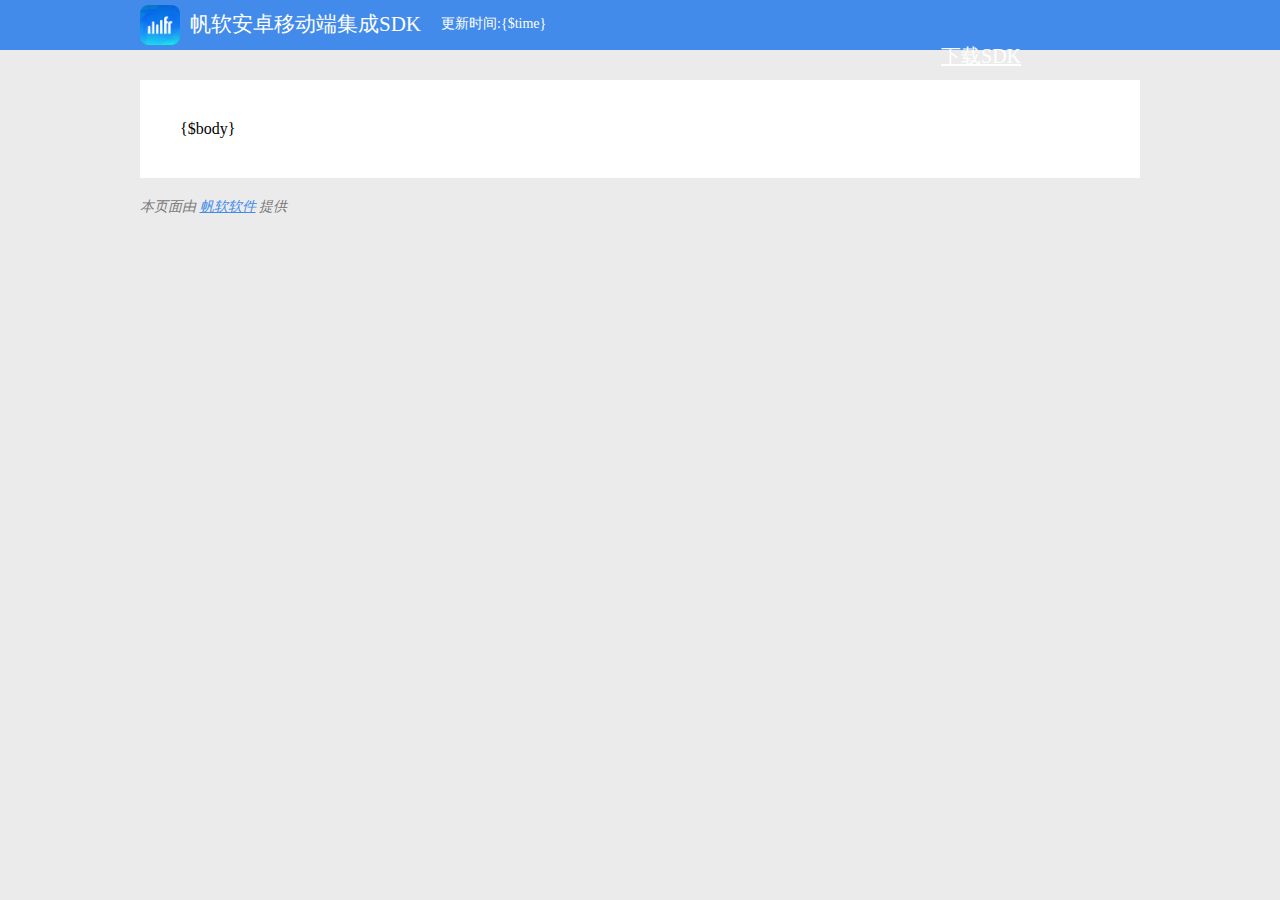
<file: android_template.html>
<!DOCTYPE html>
<html>
<head>
    <title>Android Sdk Demo</title>
    <meta charset="utf-8"/>
    <meta http-equiv="Content-Type" content="text/html; charset=utf-8"/>

    <meta name="keywords" content="frandroid finereport">
    <meta name="description" content="Finereport安卓移动端集成SDK">

    <meta property="og:type" content="webpage">
    <meta property="og:title" content="FRAndroid SDK">
    <meta property="og:description" content="Finereport安卓移动端集成SDK">

    <meta name="apple-mobile-web-app-capable" content="yes">
    <meta name="apple-mobile-web-app-title" content="FRAndroid SDK">
    <meta name="apple-mobile-web-app-status-bar-style" content="black-translucent">
    <meta name="viewport" content="width=device-width">

</head>

<body style="background:#ebebeb;padding: 0px;margin: 0px">

<div style="background: #428bea;height: 50px">
    <div style="margin: 0 auto;width: 1000px">
        <div style="color: #ffffff;margin-top: 5px;float: left">
            <img src="img/icon.png" style="width: 40px;height: 40px"/>
        </div>
        <div style="color: #ffffff;margin-left: 10px;margin-top: 10px;float: left;font-size: 21px">
            帆软安卓移动端集成SDK
        </div>
        <div style="color: #ffffff;margin-left:20px;margin-top: 15px;float: left;font-size: 14px">
            更新时间:{$time}
        </div>
        <div style="color: #ffffff;text-align:right;margin-left:520px;margin-top: 10px;float: left">
            <a href="android集成.zip" style="font-size: 20px;color: #ffffff">下载SDK</a>
        </div>
    </div>

</div>

<div style="margin-top: 30px">
    <div style="margin: 0 auto;width: 1000px;background: #ffffff">
        <div style="padding: 40px">
        {$body}
        </div>
    </div>
</div>

<div style="margin: 0 auto;width: 1000px">
    <div style="margin-top: 20px;font-style: italic;font-size: 14px;color: #777777">
        本页面由 <a href="http://www.finereport.com" style="color: #428bea">帆软软件</a> 提供
    </div>
</div>

</body>
</html>
</file>
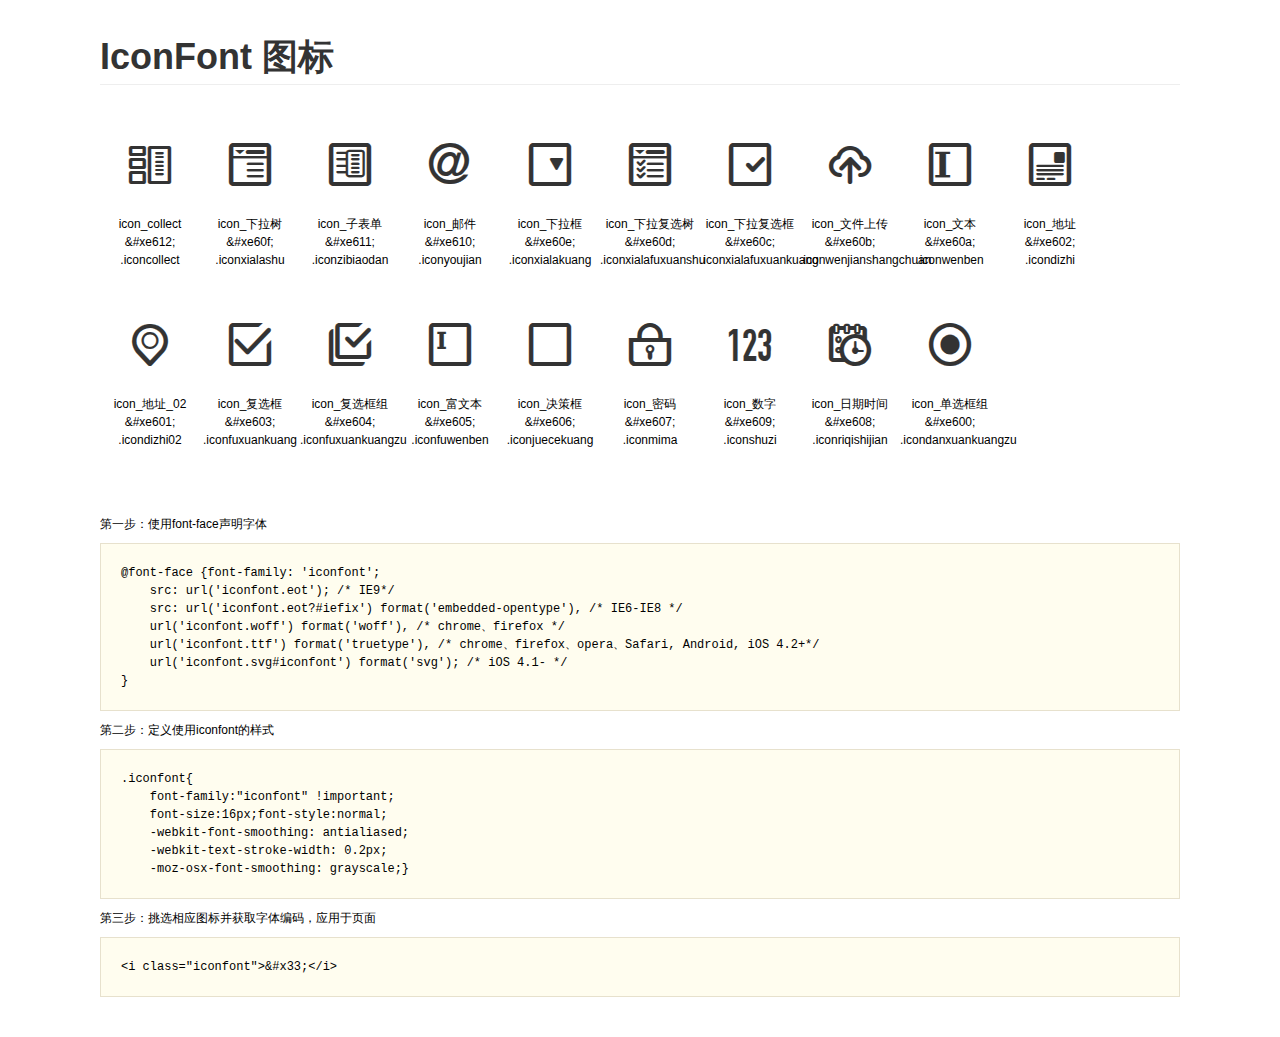
<file: demo.html>
<!DOCTYPE html>
<html>
<head>
    <meta charset="utf-8"/>
    <title>IconFont</title>
    <link rel="stylesheet" href="demo.css">
    <link rel="stylesheet" href="iconfont.css">
</head>
<body>
    <div class="main">
        <h1>IconFont 图标</h1>
        <ul class="icon_lists clear">
            
                <li>
                <i class="icon iconfont">&#xe612;</i>
                    <div class="name">icon_collect</div>
                    <div class="code">&amp;#xe612;</div>
                    <div class="fontclass">.iconcollect</div>
                </li>
            
                <li>
                <i class="icon iconfont">&#xe60f;</i>
                    <div class="name">icon_下拉树</div>
                    <div class="code">&amp;#xe60f;</div>
                    <div class="fontclass">.iconxialashu</div>
                </li>
            
                <li>
                <i class="icon iconfont">&#xe611;</i>
                    <div class="name">icon_子表单</div>
                    <div class="code">&amp;#xe611;</div>
                    <div class="fontclass">.iconzibiaodan</div>
                </li>
            
                <li>
                <i class="icon iconfont">&#xe610;</i>
                    <div class="name">icon_邮件</div>
                    <div class="code">&amp;#xe610;</div>
                    <div class="fontclass">.iconyoujian</div>
                </li>
            
                <li>
                <i class="icon iconfont">&#xe60e;</i>
                    <div class="name">icon_下拉框</div>
                    <div class="code">&amp;#xe60e;</div>
                    <div class="fontclass">.iconxialakuang</div>
                </li>
            
                <li>
                <i class="icon iconfont">&#xe60d;</i>
                    <div class="name">icon_下拉复选树</div>
                    <div class="code">&amp;#xe60d;</div>
                    <div class="fontclass">.iconxialafuxuanshu</div>
                </li>
            
                <li>
                <i class="icon iconfont">&#xe60c;</i>
                    <div class="name">icon_下拉复选框</div>
                    <div class="code">&amp;#xe60c;</div>
                    <div class="fontclass">.iconxialafuxuankuang</div>
                </li>
            
                <li>
                <i class="icon iconfont">&#xe60b;</i>
                    <div class="name">icon_文件上传</div>
                    <div class="code">&amp;#xe60b;</div>
                    <div class="fontclass">.iconwenjianshangchuan</div>
                </li>
            
                <li>
                <i class="icon iconfont">&#xe60a;</i>
                    <div class="name">icon_文本</div>
                    <div class="code">&amp;#xe60a;</div>
                    <div class="fontclass">.iconwenben</div>
                </li>
            
                <li>
                <i class="icon iconfont">&#xe602;</i>
                    <div class="name">icon_地址</div>
                    <div class="code">&amp;#xe602;</div>
                    <div class="fontclass">.icondizhi</div>
                </li>
            
                <li>
                <i class="icon iconfont">&#xe601;</i>
                    <div class="name">icon_地址_02</div>
                    <div class="code">&amp;#xe601;</div>
                    <div class="fontclass">.icondizhi02</div>
                </li>
            
                <li>
                <i class="icon iconfont">&#xe603;</i>
                    <div class="name">icon_复选框</div>
                    <div class="code">&amp;#xe603;</div>
                    <div class="fontclass">.iconfuxuankuang</div>
                </li>
            
                <li>
                <i class="icon iconfont">&#xe604;</i>
                    <div class="name">icon_复选框组</div>
                    <div class="code">&amp;#xe604;</div>
                    <div class="fontclass">.iconfuxuankuangzu</div>
                </li>
            
                <li>
                <i class="icon iconfont">&#xe605;</i>
                    <div class="name">icon_富文本</div>
                    <div class="code">&amp;#xe605;</div>
                    <div class="fontclass">.iconfuwenben</div>
                </li>
            
                <li>
                <i class="icon iconfont">&#xe606;</i>
                    <div class="name">icon_决策框</div>
                    <div class="code">&amp;#xe606;</div>
                    <div class="fontclass">.iconjuecekuang</div>
                </li>
            
                <li>
                <i class="icon iconfont">&#xe607;</i>
                    <div class="name">icon_密码</div>
                    <div class="code">&amp;#xe607;</div>
                    <div class="fontclass">.iconmima</div>
                </li>
            
                <li>
                <i class="icon iconfont">&#xe609;</i>
                    <div class="name">icon_数字</div>
                    <div class="code">&amp;#xe609;</div>
                    <div class="fontclass">.iconshuzi</div>
                </li>
            
                <li>
                <i class="icon iconfont">&#xe608;</i>
                    <div class="name">icon_日期时间</div>
                    <div class="code">&amp;#xe608;</div>
                    <div class="fontclass">.iconriqishijian</div>
                </li>
            
                <li>
                <i class="icon iconfont">&#xe600;</i>
                    <div class="name">icon_单选框组</div>
                    <div class="code">&amp;#xe600;</div>
                    <div class="fontclass">.icondanxuankuangzu</div>
                </li>
            
        </ul>


        <div class="helps">
            第一步：使用font-face声明字体
            <pre>
@font-face {font-family: 'iconfont';
    src: url('iconfont.eot'); /* IE9*/
    src: url('iconfont.eot?#iefix') format('embedded-opentype'), /* IE6-IE8 */
    url('iconfont.woff') format('woff'), /* chrome、firefox */
    url('iconfont.ttf') format('truetype'), /* chrome、firefox、opera、Safari, Android, iOS 4.2+*/
    url('iconfont.svg#iconfont') format('svg'); /* iOS 4.1- */
}
</pre>
第二步：定义使用iconfont的样式
            <pre>
.iconfont{
    font-family:"iconfont" !important;
    font-size:16px;font-style:normal;
    -webkit-font-smoothing: antialiased;
    -webkit-text-stroke-width: 0.2px;
    -moz-osx-font-smoothing: grayscale;}
</pre>
第三步：挑选相应图标并获取字体编码，应用于页面
<pre>
&lt;i class="iconfont"&gt;&amp;#x33;&lt;/i&gt;
</pre>
        </div>

    </div>
</body>
</html>
</file>
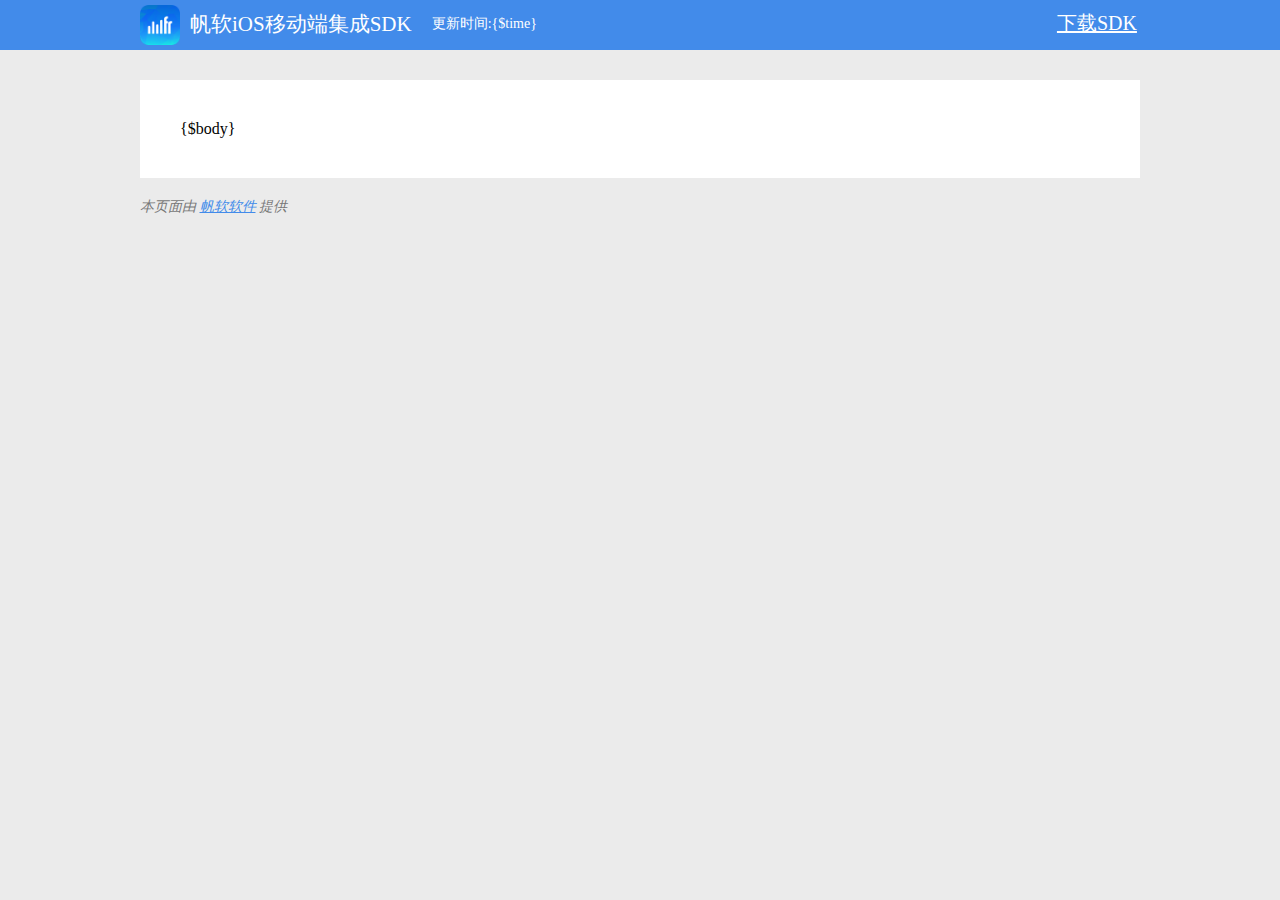
<file: ios_template.html>
<!DOCTYPE html>
<!--[if IE 7]>
<html lang="en" class="ie7"> <![endif]-->
<!--[if IE 8]>
<html lang="en" class="ie8"> <![endif]-->
<!--[if IE 9]>
<html lang="en" class="ie9"> <![endif]-->
<!--[if !IE]><!-->
<html lang="en"> <!--<![endif]-->
<head>
    <title>iOS Sdk Demo</title>
    <meta charset="utf-8"/>
    <meta http-equiv="Content-Type" content="text/html; charset=utf-8"/>

    <meta name="keywords" content="frios finereport">
    <meta name="description" content="Finereport iOS移动端集成SDK">

    <meta property="og:type" content="webpage">
    <meta property="og:title" content="FRIOS SDK">
    <meta property="og:description" content="Finereport iOS移动端集成SDK">

    <meta name="apple-mobile-web-app-capable" content="yes">
    <meta name="apple-mobile-web-app-title" content="FRIOS SDK">
    <meta name="apple-mobile-web-app-status-bar-style" content="black-translucent">
    <meta name="viewport"
          content="width=device-width, initial-scale=1.0, maximum-scale=1.0, minimum-scale=1.0, user-scalable=no minimal-ui">



</head>

<body style="background:#ebebeb;padding: 0px;margin: 0px">

<div style="background: #428bea;height: 50px">
    <div style="margin: 0 auto;width: 1000px">
        <div style="color: #ffffff;margin-top: 5px;float: left">
            <img src="img/icon.png" style="width: 40px;height: 40px"/>
        </div>
        <div style="color: #ffffff;margin-left: 10px;margin-top: 10px;float: left;font-size: 21px">
            帆软iOS移动端集成SDK
        </div>
        <div style="color: #ffffff;margin-left:20px;margin-top: 15px;float: left;font-size: 14px">
            更新时间:{$time}
        </div>
        <div style="color: #ffffff;text-align:right;margin-left:520px;margin-top: 10px;float: left">
            <a href="iOS集成.zip" style="font-size: 20px;color: #ffffff">下载SDK</a>
        </div>
    </div>

</div>

<div style="margin-top: 30px">
    <div style="margin: 0 auto;width: 1000px;background: #ffffff">
        <div style="padding: 40px">
            {$body}
        </div>
    </div>
</div>

<div style="margin: 0 auto;width: 1000px">
    <div style="margin-top: 20px;font-style: italic;font-size: 14px;color: #777777">
        本页面由 <a href="http://www.finereport.com" style="color: #428bea">帆软软件</a> 提供
    </div>
</div>


</html>
</file>
<file: iconfont.css>
@font-face {font-family: "iconfont";
  src: url('iconfont.eot'); /* IE9*/
  src: url('iconfont.eot?#iefix') format('embedded-opentype'), /* IE6-IE8 */
  url('iconfont.woff') format('woff'), /* chrome, firefox */
  url('iconfont.ttf') format('truetype'), /* chrome, firefox, opera, Safari, Android, iOS 4.2+*/
  url('iconfont.svg#iconfont') format('svg'); /* iOS 4.1- */
}

.iconfont {
  font-family:"iconfont" !important;
  font-size:16px;
  font-style:normal;
  -webkit-font-smoothing: antialiased;
  -webkit-text-stroke-width: 0.2px;
  -moz-osx-font-smoothing: grayscale;
}
.icon-iconcollect:before { content: "\e612"; }
.icon-iconxialashu:before { content: "\e60f"; }
.icon-iconzibiaodan:before { content: "\e611"; }
.icon-iconyoujian:before { content: "\e610"; }
.icon-iconxialakuang:before { content: "\e60e"; }
.icon-iconxialafuxuanshu:before { content: "\e60d"; }
.icon-iconxialafuxuankuang:before { content: "\e60c"; }
.icon-iconwenjianshangchuan:before { content: "\e60b"; }
.icon-iconwenben:before { content: "\e60a"; }
.icon-icondizhi:before { content: "\e602"; }
.icon-icondizhi02:before { content: "\e601"; }
.icon-iconfuxuankuang:before { content: "\e603"; }
.icon-iconfuxuankuangzu:before { content: "\e604"; }
.icon-iconfuwenben:before { content: "\e605"; }
.icon-iconjuecekuang:before { content: "\e606"; }
.icon-iconmima:before { content: "\e607"; }
.icon-iconshuzi:before { content: "\e609"; }
.icon-iconriqishijian:before { content: "\e608"; }
.icon-icondanxuankuangzu:before { content: "\e600"; }
</file>
<file: demo.css>
*{margin: 0;padding: 0;list-style: none;}
/*
KISSY CSS Reset
理念：1. reset 的目的不是清除浏览器的默认样式，这仅是部分工作。清除和重置是紧密不可分的。
2. reset 的目的不是让默认样式在所有浏览器下一致，而是减少默认样式有可能带来的问题。
3. reset 期望提供一套普适通用的基础样式。但没有银弹，推荐根据具体需求，裁剪和修改后再使用。
特色：1. 适应中文；2. 基于最新主流浏览器。
维护：玉伯<lifesinger@gmail.com>, 正淳<ragecarrier@gmail.com>
 */

/** 清除内外边距 **/
body, h1, h2, h3, h4, h5, h6, hr, p, blockquote, /* structural elements 结构元素 */
dl, dt, dd, ul, ol, li, /* list elements 列表元素 */
pre, /* text formatting elements 文本格式元素 */
form, fieldset, legend, button, input, textarea, /* form elements 表单元素 */
th, td /* table elements 表格元素 */ {
  margin: 0;
  padding: 0;
}

/** 设置默认字体 **/
body,
button, input, select, textarea /* for ie */ {
  font: 12px/1.5 tahoma, arial, \5b8b\4f53, sans-serif;
}
h1, h2, h3, h4, h5, h6 { font-size: 100%; }
address, cite, dfn, em, var { font-style: normal; } /* 将斜体扶正 */
code, kbd, pre, samp { font-family: courier new, courier, monospace; } /* 统一等宽字体 */
small { font-size: 12px; } /* 小于 12px 的中文很难阅读，让 small 正常化 */

/** 重置列表元素 **/
ul, ol { list-style: none; }

/** 重置文本格式元素 **/
a { text-decoration: none; }
a:hover { text-decoration: underline; }


/** 重置表单元素 **/
legend { color: #000; } /* for ie6 */
fieldset, img { border: 0; } /* img 搭车：让链接里的 img 无边框 */
button, input, select, textarea { font-size: 100%; } /* 使得表单元素在 ie 下能继承字体大小 */
/* 注：optgroup 无法扶正 */

/** 重置表格元素 **/
table { border-collapse: collapse; border-spacing: 0; }

/* 清除浮动 */
.ks-clear:after, .clear:after {
  content: '\20';
  display: block;
  height: 0;
  clear: both;
}
.ks-clear, .clear {
  *zoom: 1;
}

.main {padding: 30px 100px;}
.main h1{font-size:36px; color:#333; text-align:left;margin-bottom:30px; border-bottom: 1px solid #eee;}

.helps{margin-top:40px;}
.helps pre{
  padding:20px;
  margin:10px 0;
  border:solid 1px #e7e1cd;
  background-color: #fffdef;
  overflow: auto;
}

.icon_lists li{
  float:left;
  width: 100px;
  height:180px;
  text-align: center;
}
.icon_lists .icon{
  font-size: 42px;
  line-height: 100px;
  margin: 10px 0;
  color:#333;
  -webkit-transition: font-size 0.25s ease-out 0s;
  -moz-transition: font-size 0.25s ease-out 0s;
  transition: font-size 0.25s ease-out 0s;

}
.icon_lists .icon:hover{
  font-size: 100px;
}
</file>
